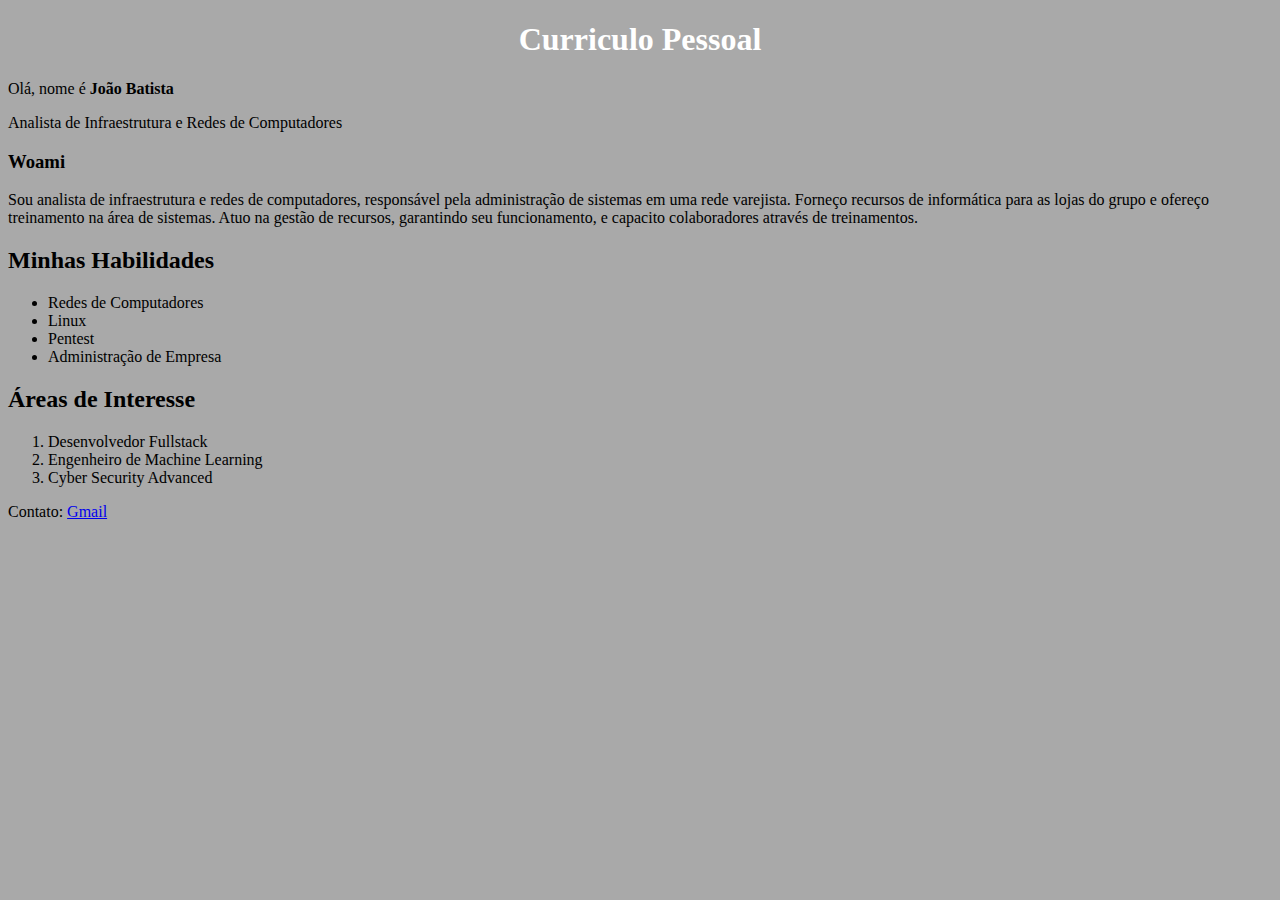
<file: html-web/index.html>
<!DOCTYPE html>
<html lang="pt-BR">
<head>
    <meta charset="UTF-8">
    <meta name="viewport" content="width=device-width, initial-scale=1.0">
    <title>Meu Curriculo</title>
    <style>
        body {
            background-color: darkgray;
        }
        h1 {
            text-align: center;
            color: white;
        }
    </style>
</head>
<body>
    <h1>Curriculo Pessoal</h1>
    <p>Olá, nome é <b>João Batista</b></p>
    <p>Analista de Infraestrutura e Redes de Computadores</p>
    <h3>Woami</h3>
    <p>Sou analista de infraestrutura e redes de computadores, responsável pela administração de sistemas em uma rede varejista.
        Forneço recursos de informática para as lojas do grupo e ofereço treinamento na área de sistemas.
        Atuo na gestão de recursos, garantindo seu funcionamento, e capacito colaboradores através de treinamentos.</p>
    <h2>Minhas Habilidades</h2>
    <ul>
        <li> Redes de Computadores </li>
        <li> Linux </li>
        <li> Pentest </li>
        <li> Administração de Empresa </li>
        
    </ul>

    <h2>Áreas de Interesse</h2>

    <ol>
        
        <li> Desenvolvedor Fullstack </li>
        <li> Engenheiro de Machine Learning </li>        
        <li> Cyber Security Advanced</li>
    </ol>
    <footer>
        <p>Contato: <a href="joaosouzaps9@gmail.com">Gmail</a></p>
    </footer>
    
</body>
</html>
</file>
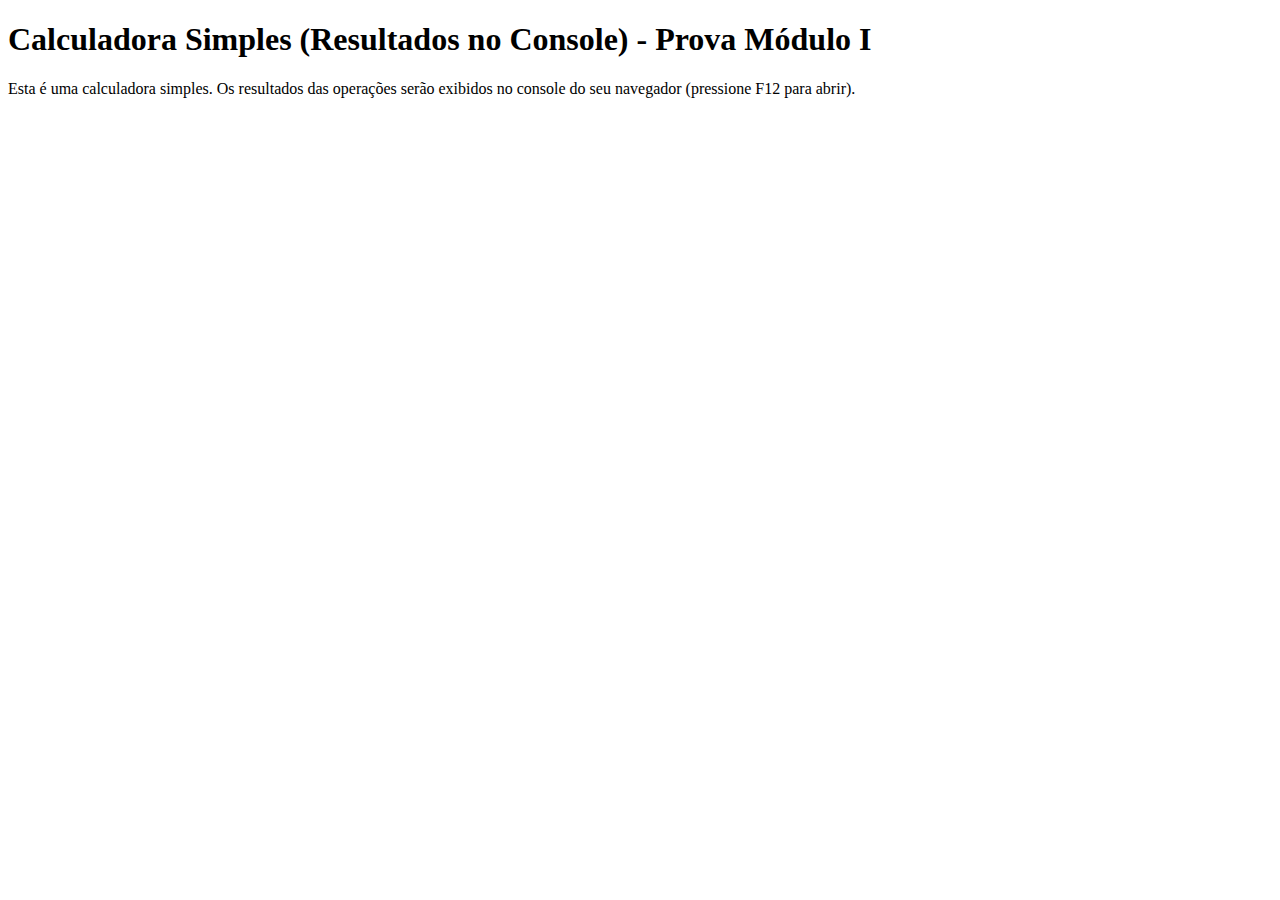
<file: provas/index.html>
<!DOCTYPE html>
<html lang="pt-br">
<head>
  <meta charset="UTF-8">
  <meta name="viewport" content="width=device-width, initial-scale=1.0">
  <title>Calculadora Simples (Console) - prova 1</title>
</head>
<body>
  <h1>Calculadora Simples (Resultados no Console) - Prova Módulo I</h1>
  <p>Esta é uma calculadora simples. Os resultados das operações serão exibidos no console do seu navegador (pressione F12 para abrir).</p>

  <script src="scripts.js"></script>
</body>
</html>
</file>
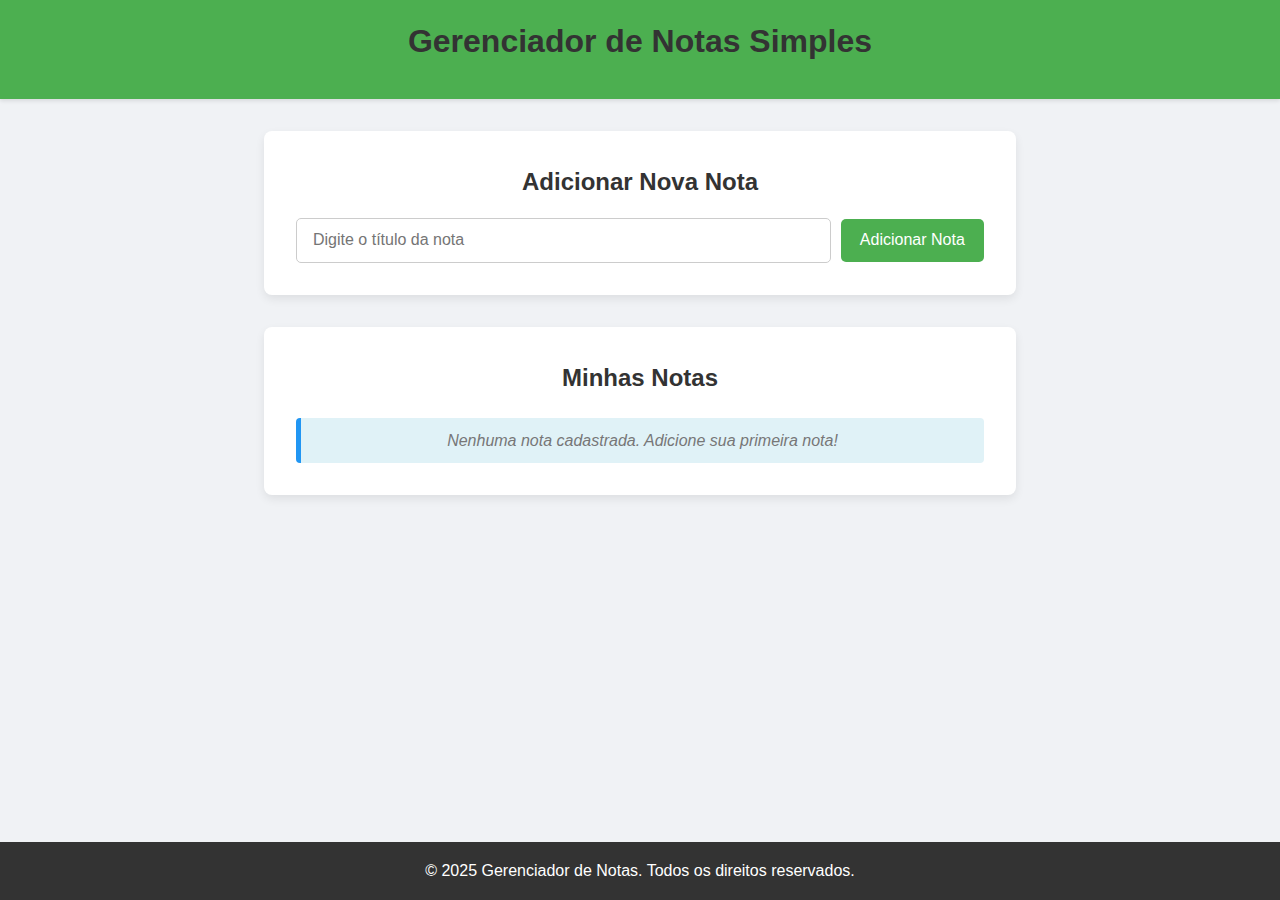
<file: provas/aplicacaoProvaUnid12/index.html>
<!DOCTYPE html>
<html lang="pt-br">
<head>
    <meta charset="UTF-8">
    <meta name="viewport" content="width=device-width, initial-scale=1.0">
    <title>Gerenciador de Notas</title>
    <link rel="stylesheet" href="style.css">
</head>
<body>
    <header>
        <h1>Gerenciador de Notas Simples</h1>
    </header>

    <main>
        <section class="note-input-section">
            <h2>Adicionar Nova Nota</h2>
            <div class="input-group">
                <label for="noteTitle" class="sr-only">Título da Nota</label>
                <input type="text" id="noteTitle" placeholder="Digite o título da nota" aria-label="Título da Nota">
                <button id="addNoteButton" type="button">Adicionar Nota</button>
            </div>
        </section>

        <section class="note-list-section">
            <h2>Minhas Notas</h2>
            <ul id="notesList" class="notes-container">
                </ul>
            <p id="noNotesMessage" class="message-info" style="display: none;">Nenhuma nota cadastrada. Adicione sua primeira nota!</p>
        </section>
    </main>

    <footer>
        <p>&copy; 2025 Gerenciador de Notas. Todos os direitos reservados.</p>
    </footer>

    <script src="script.js"></script>
</body>
</html>
</file>
<file: provas/aplicacaoProvaUnid12/style.css>
/* Reset Básico e Box-Sizing para Responsividade */
*, *::before, *::after {
    box-sizing: border-box;
    margin: 0;
    padding: 0;
}

body {
    font-family: 'Segoe UI', Tahoma, Geneva, Verdana, sans-serif;
    background-color: #f0f2f5;
    color: #333;
    line-height: 1.6;
    display: flex;
    flex-direction: column;
    min-height: 100vh;
}

header {
    background-color: #4CAF50;
    color: white;
    padding: 1rem 0;
    text-align: center;
    box-shadow: 0 2px 4px rgba(0, 0, 0, 0.1);
}

main {
    flex-grow: 1; /* Permite que o main ocupe o espaço restante */
    max-width: 800px;
    margin: 2rem auto;
    padding: 0 1.5rem;
    width: 100%; /* Garante que o main se ajuste em telas pequenas */
}

section {
    background-color: #fff;
    padding: 2rem;
    border-radius: 8px;
    box-shadow: 0 4px 10px rgba(0, 0, 0, 0.08);
    margin-bottom: 2rem;
}

h1, h2 {
    color: #333;
    margin-bottom: 1rem;
    text-align: center;
}

.input-group {
    display: flex;
    gap: 10px; /* Espaçamento entre input e botão */
    flex-wrap: wrap; /* Permite quebrar linha em telas pequenas */
    justify-content: center;
    align-items: center;
}

input[type="text"] {
    flex-grow: 1; /* O input cresce para ocupar o espaço */
    padding: 0.8rem 1rem;
    border: 1px solid #ccc;
    border-radius: 5px;
    font-size: 1rem;
    min-width: 150px; /* Largura mínima para o input */
}

button {
    padding: 0.8rem 1.2rem;
    background-color: #4CAF50;
    color: white;
    border: none;
    border-radius: 5px;
    cursor: pointer;
    font-size: 1rem;
    transition: background-color 0.3s ease;
}

button:hover {
    background-color: #45a049;
}

.notes-container {
    list-style: none; /* Remove marcadores de lista */
    padding: 0;
}

.notes-container li {
    display: flex;
    justify-content: space-between;
    align-items: center;
    background-color: #f9f9f9;
    border: 1px solid #eee;
    border-radius: 5px;
    padding: 1rem;
    margin-bottom: 0.8rem;
    font-size: 1.1rem;
    word-break: break-word; /* Garante que o texto longo quebre a linha */
}

.notes-container li button {
    background-color: #f44336; /* Cor vermelha para o botão remover */
    margin-left: 15px; /* Espaço entre o texto da nota e o botão */
    padding: 0.6rem 1rem;
    font-size: 0.9rem;
    flex-shrink: 0; /* Impede o botão de encolher */
}

.notes-container li button:hover {
    background-color: #da190b;
}

.message-info {
    text-align: center;
    color: #777;
    font-style: italic;
    margin-top: 20px;
    padding: 10px;
    background-color: #e0f2f7;
    border-left: 5px solid #2196f3;
    border-radius: 4px;
}

footer {
    text-align: center;
    padding: 1rem 0;
    background-color: #333;
    color: white;
    margin-top: auto; /* Empurra o footer para a parte inferior */
}

/* Utilitário para leitores de tela */
.sr-only {
    position: absolute;
    width: 1px;
    height: 1px;
    padding: 0;
    margin: -1px;
    overflow: hidden;
    clip: rect(0, 0, 0, 0);
    white-space: nowrap;
    border-width: 0;
}

/* Media Queries para Responsividade */
@media (max-width: 600px) {
    .input-group {
        flex-direction: column; /* Empilha input e botão em telas menores */
    }

    input[type="text"] {
        width: 100%; /* Ocupa a largura total */
        margin-right: 0;
        margin-bottom: 10px; /* Espaço entre input e botão empilhados */
    }

    button {
        width: 100%; /* Botão ocupa a largura total */
    }

    .notes-container li {
        flex-direction: column; /* Empilha texto da nota e botão em telas menores */
        align-items: flex-start; /* Alinha o texto à esquerda */
    }

    .notes-container li button {
        margin-top: 10px; /* Espaço acima do botão remover */
        margin-left: 0; /* Remove margem lateral */
        width: 100%;
    }
}
</file>
